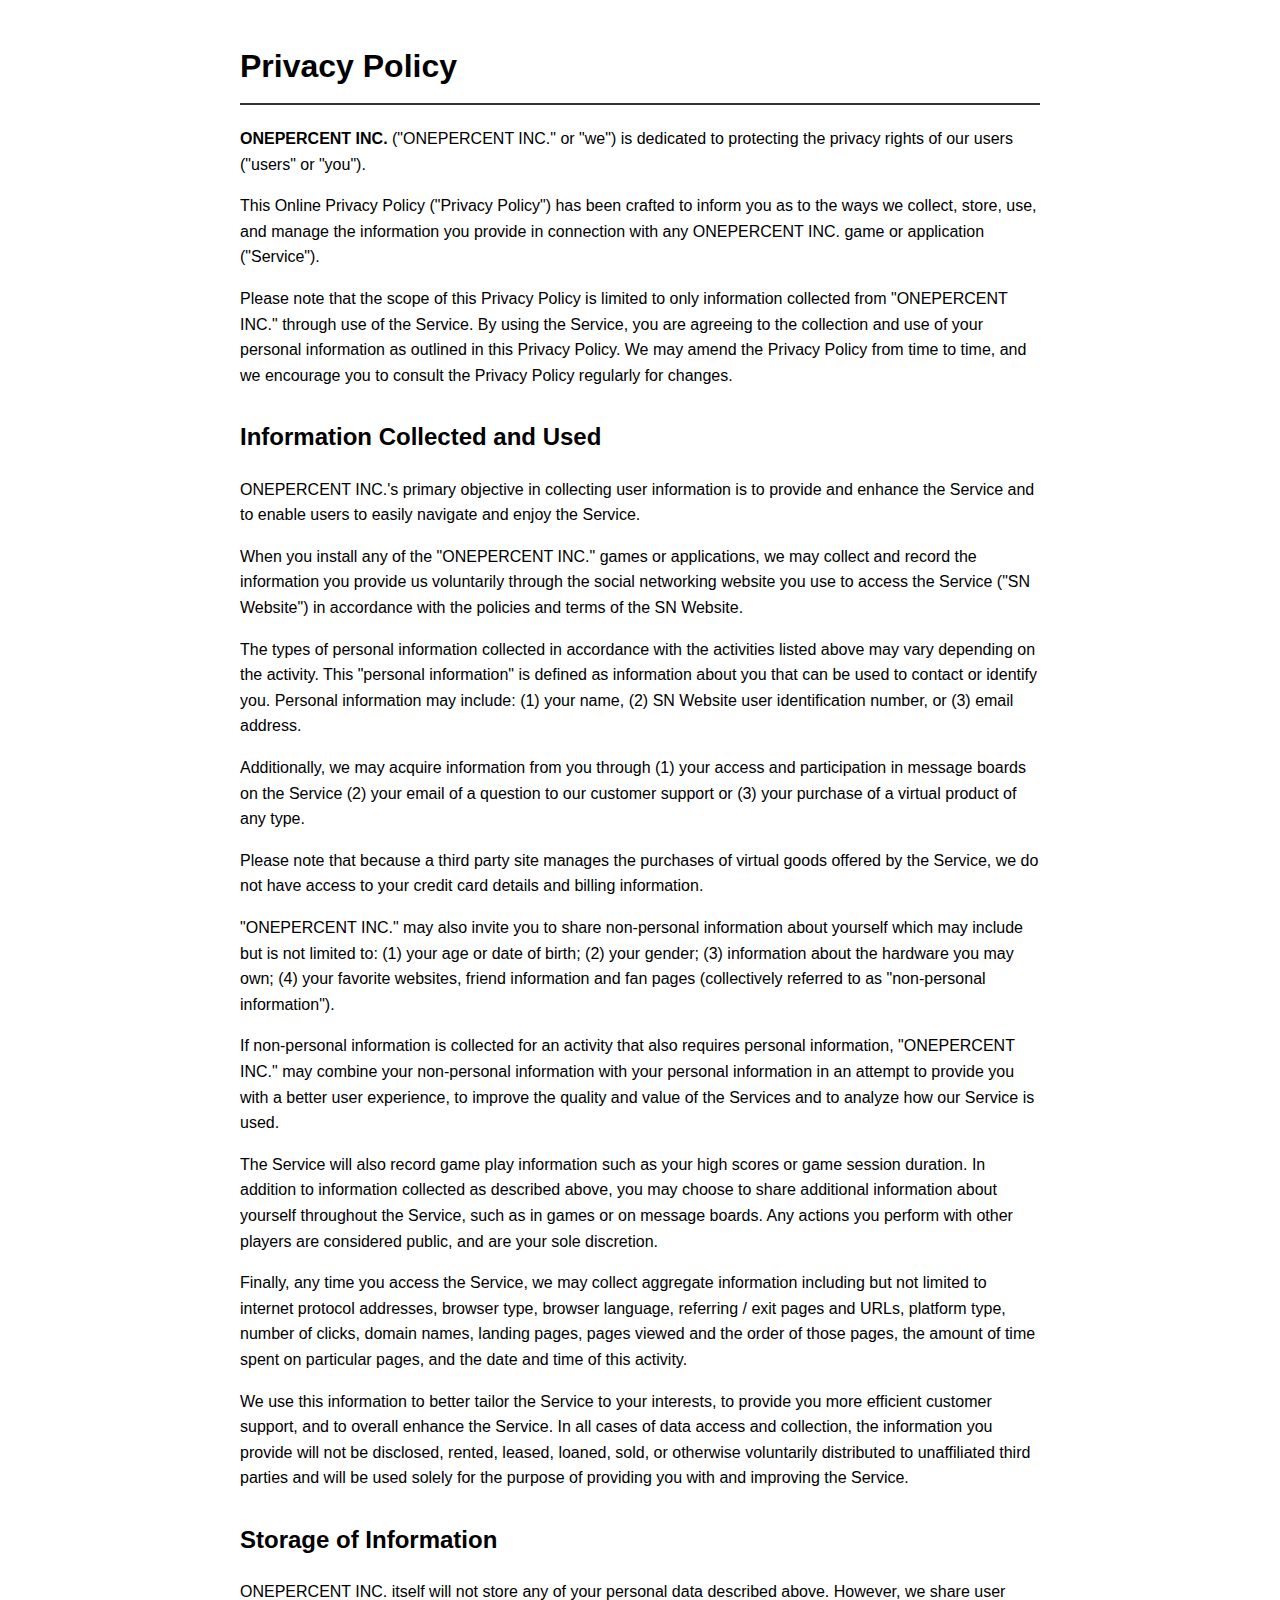
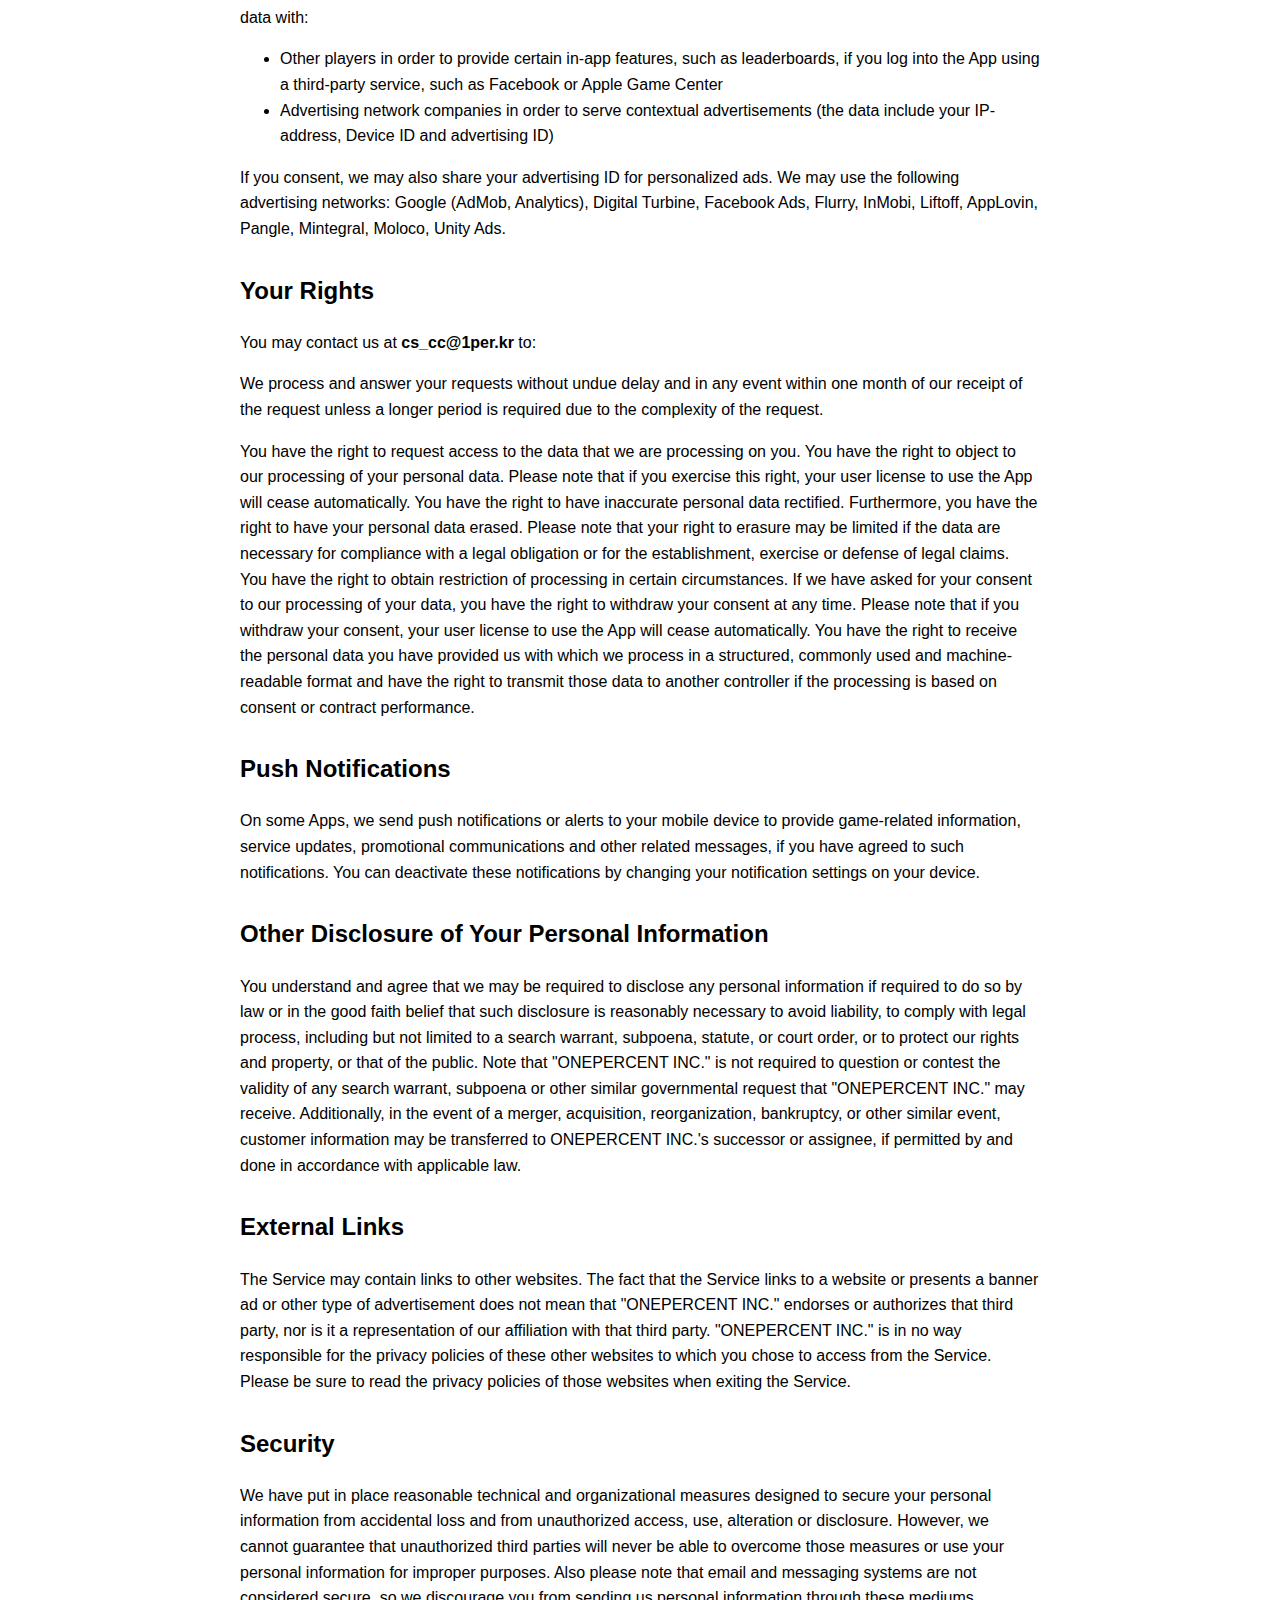
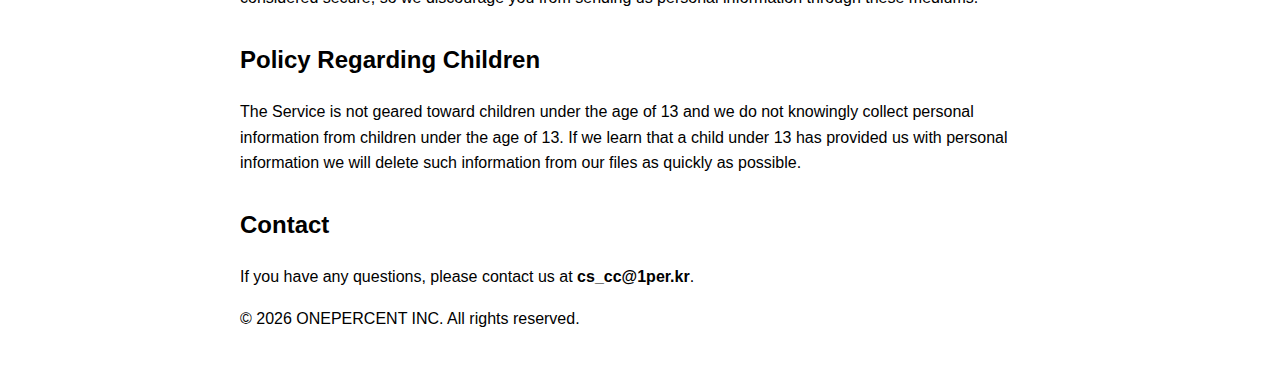
<file: ONEPERCENT_PPTOS_Front.html>
<!DOCTYPE html>
<html lang="en">
<head>
    <meta charset="UTF-8">
    <meta name="viewport" content="width=device-width, initial-scale=1.0">
    <title>Privacy Policy - ONEPERCENT INC.</title>
    <style>
        body { font-family: Arial, sans-serif; line-height: 1.6; padding: 20px; max-width: 800px; margin: auto; }
        h1 { border-bottom: 2px solid #333; padding-bottom: 10px; }
        h2 { margin-top: 30px; }
        p { margin-bottom: 15px; }
    </style>
</head>
<body>

    <h1>Privacy Policy</h1>

    <p><strong>ONEPERCENT INC.</strong> ("ONEPERCENT INC." or "we") is dedicated to protecting the privacy rights of our users ("users" or "you").</p>

    <p>This Online Privacy Policy ("Privacy Policy") has been crafted to inform you as to the ways we collect, store, use, and manage the information you provide in connection with any ONEPERCENT INC. game or application ("Service").</p>

    <p>Please note that the scope of this Privacy Policy is limited to only information collected from "ONEPERCENT INC." through use of the Service. By using the Service, you are agreeing to the collection and use of your personal information as outlined in this Privacy Policy. We may amend the Privacy Policy from time to time, and we encourage you to consult the Privacy Policy regularly for changes.</p>

    <h2>Information Collected and Used</h2>
    <p>ONEPERCENT INC.'s primary objective in collecting user information is to provide and enhance the Service and to enable users to easily navigate and enjoy the Service.</p>
    <p>When you install any of the "ONEPERCENT INC." games or applications, we may collect and record the information you provide us voluntarily through the social networking website you use to access the Service ("SN Website") in accordance with the policies and terms of the SN Website.</p>
    <p>The types of personal information collected in accordance with the activities listed above may vary depending on the activity. This "personal information" is defined as information about you that can be used to contact or identify you. Personal information may include: (1) your name, (2) SN Website user identification number, or (3) email address.</p>
    <p>Additionally, we may acquire information from you through (1) your access and participation in message boards on the Service (2) your email of a question to our customer support or (3) your purchase of a virtual product of any type.</p>
    <p>Please note that because a third party site manages the purchases of virtual goods offered by the Service, we do not have access to your credit card details and billing information.</p>
    <p>"ONEPERCENT INC." may also invite you to share non-personal information about yourself which may include but is not limited to: (1) your age or date of birth; (2) your gender; (3) information about the hardware you may own; (4) your favorite websites, friend information and fan pages (collectively referred to as "non-personal information").</p>
    <p>If non-personal information is collected for an activity that also requires personal information, "ONEPERCENT INC." may combine your non-personal information with your personal information in an attempt to provide you with a better user experience, to improve the quality and value of the Services and to analyze how our Service is used.</p>
    <p>The Service will also record game play information such as your high scores or game session duration. In addition to information collected as described above, you may choose to share additional information about yourself throughout the Service, such as in games or on message boards. Any actions you perform with other players are considered public, and are your sole discretion.</p>
    <p>Finally, any time you access the Service, we may collect aggregate information including but not limited to internet protocol addresses, browser type, browser language, referring / exit pages and URLs, platform type, number of clicks, domain names, landing pages, pages viewed and the order of those pages, the amount of time spent on particular pages, and the date and time of this activity.</p>
    <p>We use this information to better tailor the Service to your interests, to provide you more efficient customer support, and to overall enhance the Service. In all cases of data access and collection, the information you provide will not be disclosed, rented, leased, loaned, sold, or otherwise voluntarily distributed to unaffiliated third parties and will be used solely for the purpose of providing you with and improving the Service.</p>

    <h2>Storage of Information</h2>
    <p>ONEPERCENT INC. itself will not store any of your personal data described above. However, we share user data with:</p>
    <ul>
        <li>Other players in order to provide certain in-app features, such as leaderboards, if you log into the App using a third-party service, such as Facebook or Apple Game Center</li>
        <li>Advertising network companies in order to serve contextual advertisements (the data include your IP-address, Device ID and advertising ID)</li>
    </ul>
    <p>If you consent, we may also share your advertising ID for personalized ads. We may use the following advertising networks: Google (AdMob, Analytics), Digital Turbine, Facebook Ads, Flurry, InMobi, Liftoff, AppLovin, Pangle, Mintegral, Moloco, Unity Ads.</p>

    <h2>Your Rights</h2>
    <p>You may contact us at <strong>cs_cc@1per.kr</strong> to:</p>
    <p>We process and answer your requests without undue delay and in any event within one month of our receipt of the request unless a longer period is required due to the complexity of the request.</p>
    <p>You have the right to request access to the data that we are processing on you. You have the right to object to our processing of your personal data. Please note that if you exercise this right, your user license to use the App will cease automatically. You have the right to have inaccurate personal data rectified. Furthermore, you have the right to have your personal data erased. Please note that your right to erasure may be limited if the data are necessary for compliance with a legal obligation or for the establishment, exercise or defense of legal claims. You have the right to obtain restriction of processing in certain circumstances. If we have asked for your consent to our processing of your data, you have the right to withdraw your consent at any time. Please note that if you withdraw your consent, your user license to use the App will cease automatically. You have the right to receive the personal data you have provided us with which we process in a structured, commonly used and machine-readable format and have the right to transmit those data to another controller if the processing is based on consent or contract performance.</p>

    <h2>Push Notifications</h2>
    <p>On some Apps, we send push notifications or alerts to your mobile device to provide game-related information, service updates, promotional communications and other related messages, if you have agreed to such notifications. You can deactivate these notifications by changing your notification settings on your device.</p>

    <h2>Other Disclosure of Your Personal Information</h2>
    <p>You understand and agree that we may be required to disclose any personal information if required to do so by law or in the good faith belief that such disclosure is reasonably necessary to avoid liability, to comply with legal process, including but not limited to a search warrant, subpoena, statute, or court order, or to protect our rights and property, or that of the public. Note that "ONEPERCENT INC." is not required to question or contest the validity of any search warrant, subpoena or other similar governmental request that "ONEPERCENT INC." may receive. Additionally, in the event of a merger, acquisition, reorganization, bankruptcy, or other similar event, customer information may be transferred to ONEPERCENT INC.'s successor or assignee, if permitted by and done in accordance with applicable law.</p>

    <h2>External Links</h2>
    <p>The Service may contain links to other websites. The fact that the Service links to a website or presents a banner ad or other type of advertisement does not mean that "ONEPERCENT INC." endorses or authorizes that third party, nor is it a representation of our affiliation with that third party. "ONEPERCENT INC." is in no way responsible for the privacy policies of these other websites to which you chose to access from the Service. Please be sure to read the privacy policies of those websites when exiting the Service.</p>

    <h2>Security</h2>
    <p>We have put in place reasonable technical and organizational measures designed to secure your personal information from accidental loss and from unauthorized access, use, alteration or disclosure. However, we cannot guarantee that unauthorized third parties will never be able to overcome those measures or use your personal information for improper purposes. Also please note that email and messaging systems are not considered secure, so we discourage you from sending us personal information through these mediums.</p>

    <h2>Policy Regarding Children</h2>
    <p>The Service is not geared toward children under the age of 13 and we do not knowingly collect personal information from children under the age of 13. If we learn that a child under 13 has provided us with personal information we will delete such information from our files as quickly as possible.</p>

    <h2>Contact</h2>
    <p>If you have any questions, please contact us at <strong>cs_cc@1per.kr</strong>.</p>

    <p>© 2026 ONEPERCENT INC. All rights reserved.</p>

</body>
</html>
</file>
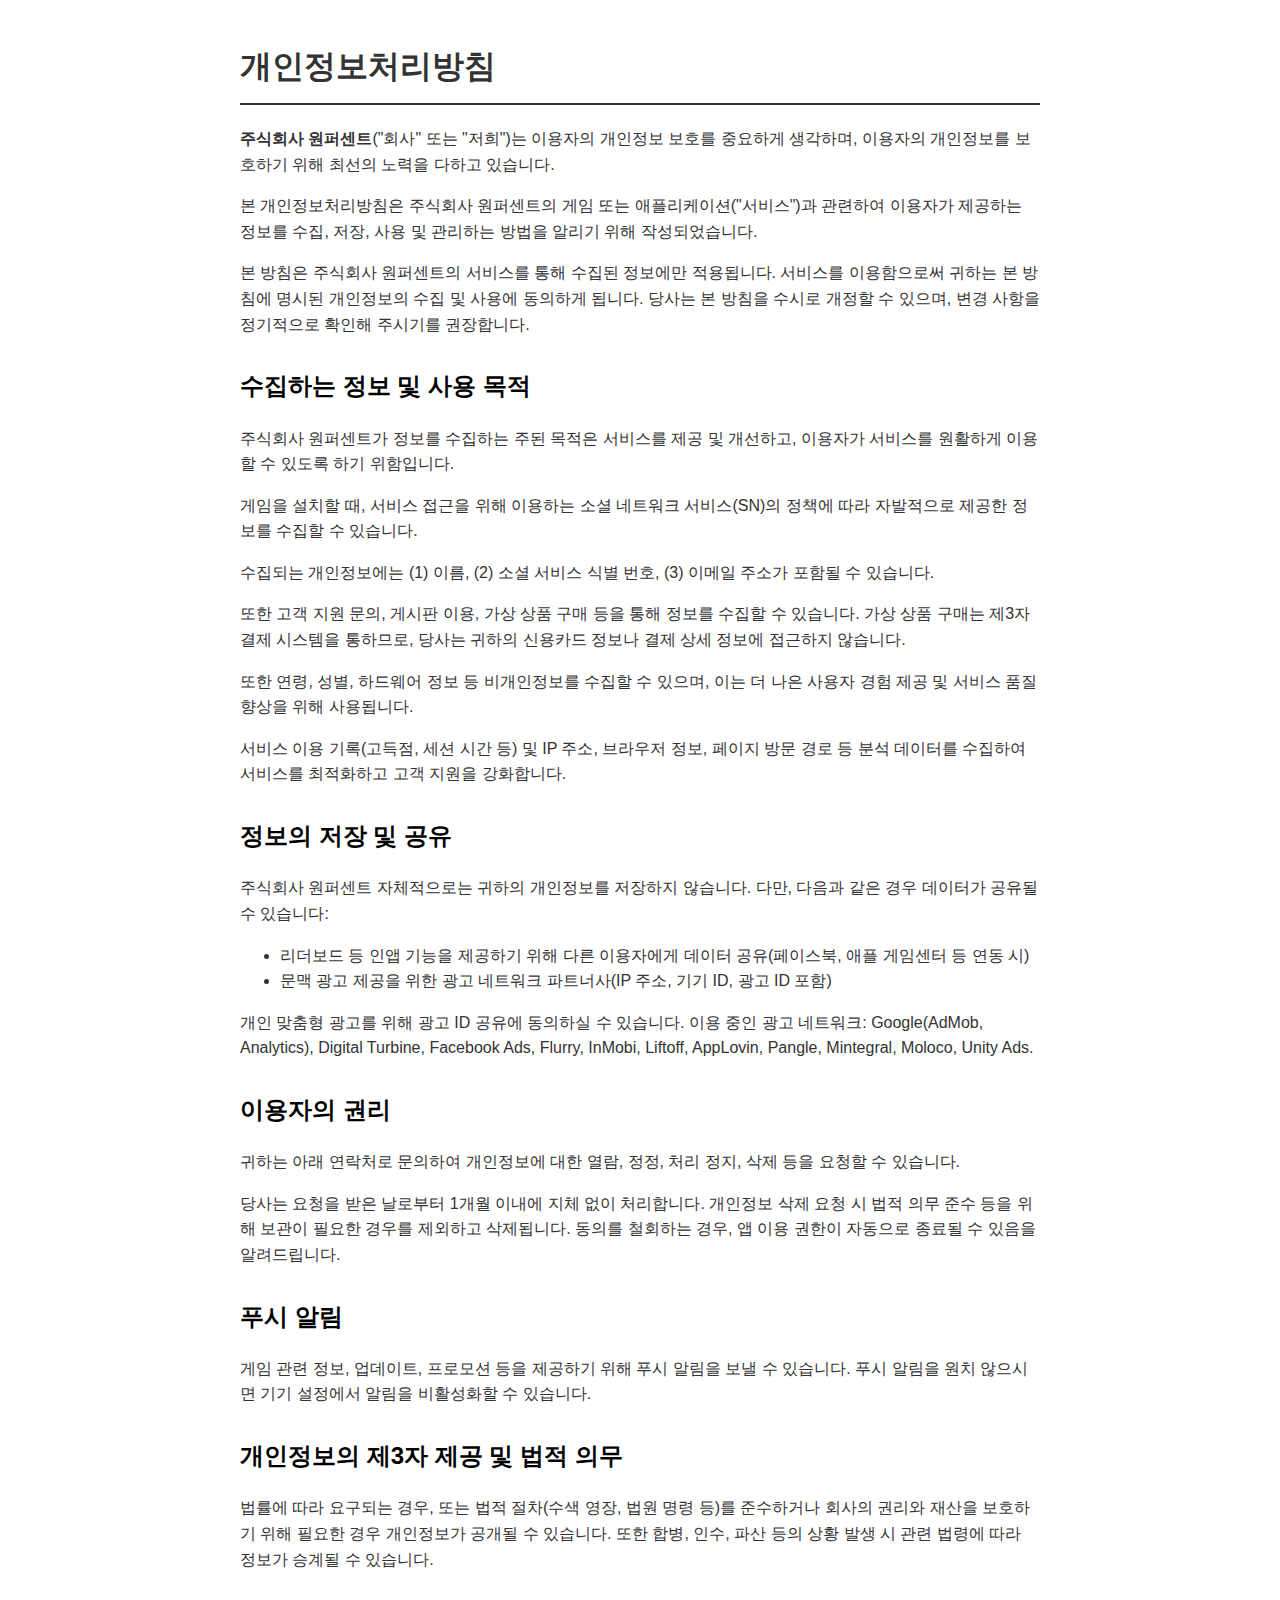
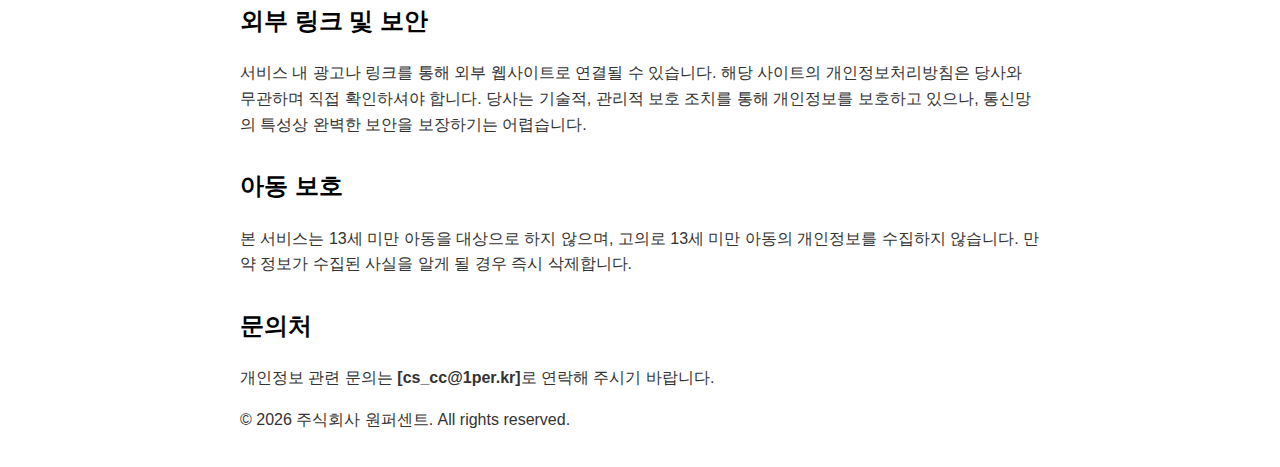
<file: PPnTOS/ONEPERCENT_PPTOS_Front_KR.html>
<!DOCTYPE html>
<html lang="ko">
<head>
    <meta charset="UTF-8">
    <meta name="viewport" content="width=device-width, initial-scale=1.0">
    <title>개인정보처리방침 - 주식회사 원퍼센트</title>
    <style>
        body { font-family: 'Malgun Gothic', sans-serif; line-height: 1.6; padding: 20px; max-width: 800px; margin: auto; color: #333; }
        h1 { border-bottom: 2px solid #333; padding-bottom: 10px; }
        h2 { margin-top: 30px; color: #000; }
        p { margin-bottom: 15px; }
        ul { margin-bottom: 15px; }
    </style>
</head>
<body>

    <h1>개인정보처리방침</h1>

    <p><strong>주식회사 원퍼센트</strong>("회사" 또는 "저희")는 이용자의 개인정보 보호를 중요하게 생각하며, 이용자의 개인정보를 보호하기 위해 최선의 노력을 다하고 있습니다.</p>

    <p>본 개인정보처리방침은 주식회사 원퍼센트의 게임 또는 애플리케이션("서비스")과 관련하여 이용자가 제공하는 정보를 수집, 저장, 사용 및 관리하는 방법을 알리기 위해 작성되었습니다.</p>

    <p>본 방침은 주식회사 원퍼센트의 서비스를 통해 수집된 정보에만 적용됩니다. 서비스를 이용함으로써 귀하는 본 방침에 명시된 개인정보의 수집 및 사용에 동의하게 됩니다. 당사는 본 방침을 수시로 개정할 수 있으며, 변경 사항을 정기적으로 확인해 주시기를 권장합니다.</p>

    <h2>수집하는 정보 및 사용 목적</h2>
    <p>주식회사 원퍼센트가 정보를 수집하는 주된 목적은 서비스를 제공 및 개선하고, 이용자가 서비스를 원활하게 이용할 수 있도록 하기 위함입니다.</p>
    <p>게임을 설치할 때, 서비스 접근을 위해 이용하는 소셜 네트워크 서비스(SN)의 정책에 따라 자발적으로 제공한 정보를 수집할 수 있습니다.</p>
    <p>수집되는 개인정보에는 (1) 이름, (2) 소셜 서비스 식별 번호, (3) 이메일 주소가 포함될 수 있습니다.</p>
    <p>또한 고객 지원 문의, 게시판 이용, 가상 상품 구매 등을 통해 정보를 수집할 수 있습니다. 가상 상품 구매는 제3자 결제 시스템을 통하므로, 당사는 귀하의 신용카드 정보나 결제 상세 정보에 접근하지 않습니다.</p>
    <p>또한 연령, 성별, 하드웨어 정보 등 비개인정보를 수집할 수 있으며, 이는 더 나은 사용자 경험 제공 및 서비스 품질 향상을 위해 사용됩니다.</p>
    <p>서비스 이용 기록(고득점, 세션 시간 등) 및 IP 주소, 브라우저 정보, 페이지 방문 경로 등 분석 데이터를 수집하여 서비스를 최적화하고 고객 지원을 강화합니다.</p>

    <h2>정보의 저장 및 공유</h2>
    <p>주식회사 원퍼센트 자체적으로는 귀하의 개인정보를 저장하지 않습니다. 다만, 다음과 같은 경우 데이터가 공유될 수 있습니다:</p>
    <ul>
        <li>리더보드 등 인앱 기능을 제공하기 위해 다른 이용자에게 데이터 공유(페이스북, 애플 게임센터 등 연동 시)</li>
        <li>문맥 광고 제공을 위한 광고 네트워크 파트너사(IP 주소, 기기 ID, 광고 ID 포함)</li>
    </ul>
    <p>개인 맞춤형 광고를 위해 광고 ID 공유에 동의하실 수 있습니다. 이용 중인 광고 네트워크: Google(AdMob, Analytics), Digital Turbine, Facebook Ads, Flurry, InMobi, Liftoff, AppLovin, Pangle, Mintegral, Moloco, Unity Ads.</p>

    <h2>이용자의 권리</h2>
    <p>귀하는 아래 연락처로 문의하여 개인정보에 대한 열람, 정정, 처리 정지, 삭제 등을 요청할 수 있습니다.</p>
    <p>당사는 요청을 받은 날로부터 1개월 이내에 지체 없이 처리합니다. 개인정보 삭제 요청 시 법적 의무 준수 등을 위해 보관이 필요한 경우를 제외하고 삭제됩니다. 동의를 철회하는 경우, 앱 이용 권한이 자동으로 종료될 수 있음을 알려드립니다.</p>

    <h2>푸시 알림</h2>
    <p>게임 관련 정보, 업데이트, 프로모션 등을 제공하기 위해 푸시 알림을 보낼 수 있습니다. 푸시 알림을 원치 않으시면 기기 설정에서 알림을 비활성화할 수 있습니다.</p>

    <h2>개인정보의 제3자 제공 및 법적 의무</h2>
    <p>법률에 따라 요구되는 경우, 또는 법적 절차(수색 영장, 법원 명령 등)를 준수하거나 회사의 권리와 재산을 보호하기 위해 필요한 경우 개인정보가 공개될 수 있습니다. 또한 합병, 인수, 파산 등의 상황 발생 시 관련 법령에 따라 정보가 승계될 수 있습니다.</p>

    <h2>외부 링크 및 보안</h2>
    <p>서비스 내 광고나 링크를 통해 외부 웹사이트로 연결될 수 있습니다. 해당 사이트의 개인정보처리방침은 당사와 무관하며 직접 확인하셔야 합니다. 당사는 기술적, 관리적 보호 조치를 통해 개인정보를 보호하고 있으나, 통신망의 특성상 완벽한 보안을 보장하기는 어렵습니다.</p>

    <h2>아동 보호</h2>
    <p>본 서비스는 13세 미만 아동을 대상으로 하지 않으며, 고의로 13세 미만 아동의 개인정보를 수집하지 않습니다. 만약 정보가 수집된 사실을 알게 될 경우 즉시 삭제합니다.</p>

    <h2>문의처</h2>
    <p>개인정보 관련 문의는 <strong>[cs_cc@1per.kr]</strong>로 연락해 주시기 바랍니다.</p>

    <p>© 2026 주식회사 원퍼센트. All rights reserved.</p>

</body>
</html>
</file>
